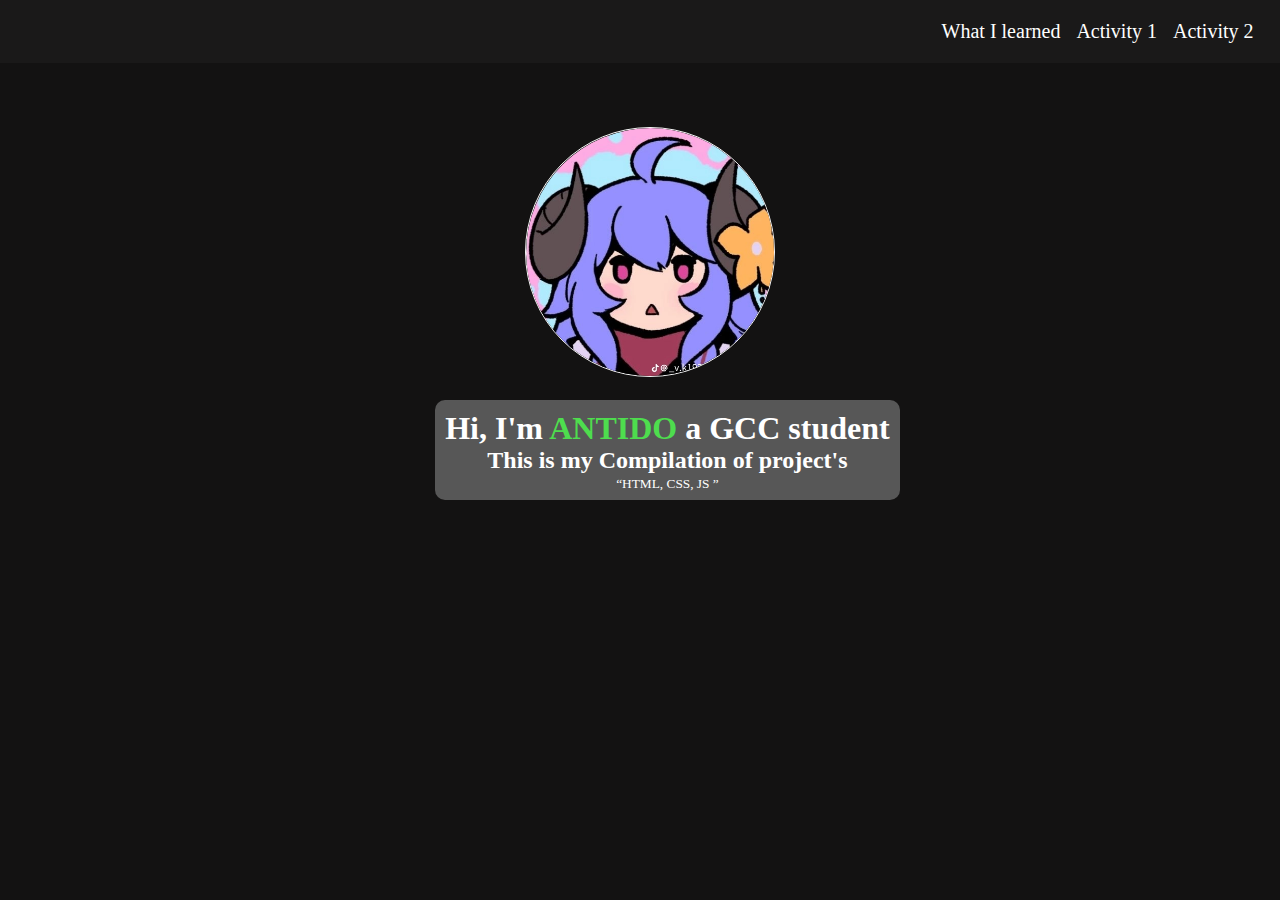
<file: index.html>
<!DOCTYPE html>
<html lang="en">
<head>
    <meta charset="UTF-8">
    <meta name="viewport" content="width=device-width, initial-scale=1.0">
    <title>Document</title>
    <link rel="stylesheet" href="/index.css/mainpage.css">
</head>
<body>
    <nav class="navpage">
        <ul>
            <li><a href="">What I learned</a></li>
            <li><a href="">Activity 1</a></li>
            <li><a href="act2.html">Activity 2</a></li>
        </ul>
    </nav>

    <div class="img">
        <img class="mainimg" src="/imgformain/23b57007b8bbb74a4cd8e8c49206254f.png" alt="">
    </div>
    <div class="boxmpage">
        <main class="pagetitle">
            <h1>Hi, I'm <span>ANTIDO</span> a GCC student</h1>
            <h2>This is my Compilation of project's</h2>
            <small><q>HTML, CSS, JS </q></small>
        </main>
    </div>

    <footer>
        
    </footer>
</body>
</html>
</file>
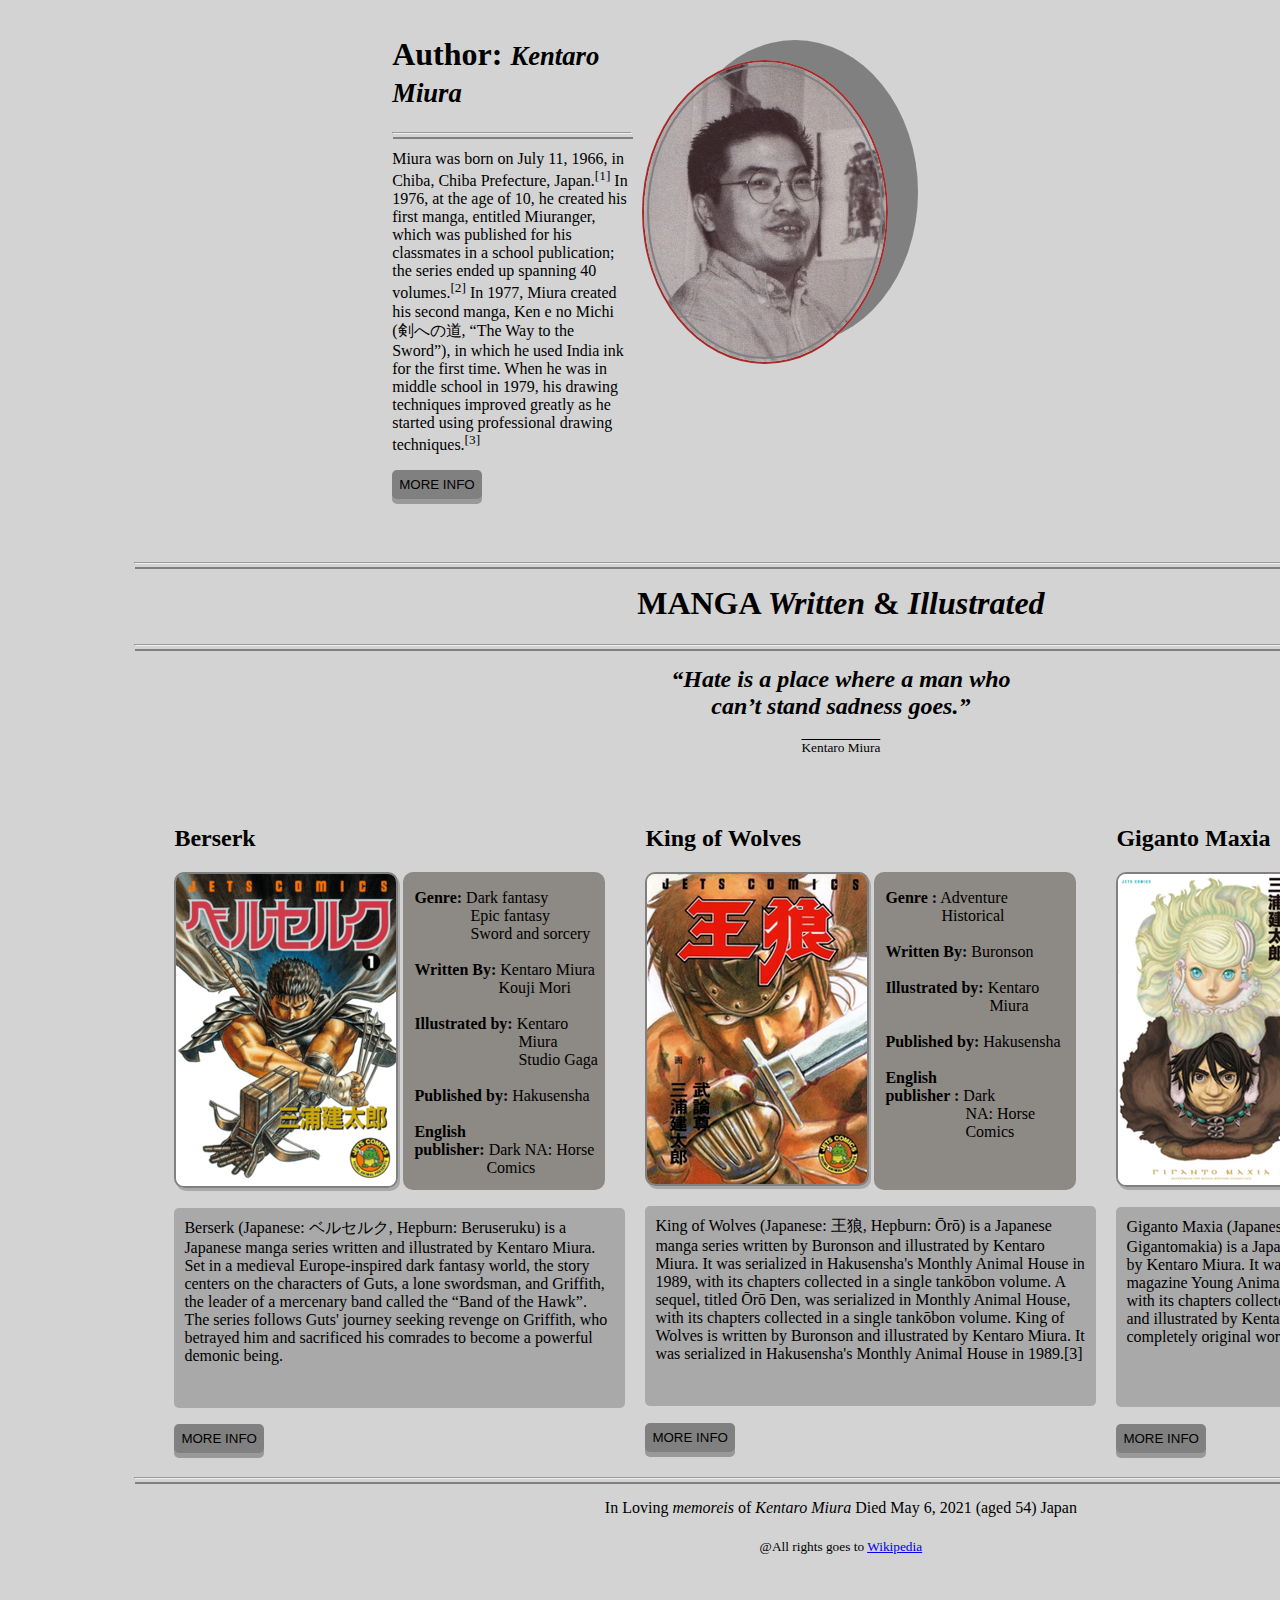
<file: act2.html>
<!DOCTYPE html>
<html lang="en">
<head>
    <meta charset="UTF-8">
    <meta name="viewport" content="width=device-width, initial-scale=1.0">
    <title>Authors</title>
    <link rel="stylesheet" href="CSS/design.css">
</head>
<body>
    <div id="sectionOne" class="sectionOne"></div>
    <div id="sectionTwo" class="sectionTwo"></div>

    <script type="module" src="/JS/app.js"></script>
</body>
</html>
</file>
<file: index.css/mainpage.css>
*{
    margin: 0;
    padding: 0;
    box-sizing: border-box;
}

body{
    background-color: rgb(19, 18, 18);
    color: white;
    height: 100vh;
}

.navpage ul{
    margin-left: 72%;
    padding: 20px;
    display: flex;
    gap: 1rem;
    list-style-type: none;
}

.navpage{
    background-color: rgb(26, 25, 25);
}

    
.navpage a{
    text-decoration: none;
    color: white;
    font-size: 20px;
}

.navpage a:hover{
    border-radius: 3px;
    background-color: rgb(46, 43, 43);
    padding: 5px 10px;
}

.boxmpage{
    margin-left: 34%;
    background-color: rgba(128, 128, 128, 0.637);
    width: fit-content;
    height: 100px;
    border-radius: 10px;
}

.img{
    margin-top: 5%;
    margin-left: 41%;
    border-radius: 50%;
    width:  250px;
    height: 250px;
    border: 1px solid whitesmoke;
    overflow: hidden;
}

.img img:hover{
    transition: 0.3s;
    transform: scale(1.4);
}

span{
    color: rgb(78, 221, 78);
}

.mainimg{
    border-radius: 50%;
    width:  250px;
    height: 250px;
}


/* Main Page title the HI IM ANTIDO */
.pagetitle{
    padding: 10px;
    text-align: center;
    margin-top: 5%;
}
</file>
<file: CSS/design.css>
.sectionOne{
        margin: 10px 30%;
        display: flex;
    }

    .sectionTwo{
        margin: 50px 10%;
        display: flex;
    }

    .ClassZ{
        width: 50%;
        border: 2px solid hidden;
        padding: 5px;
    }

    .ClassI{
        border: 2px solid brown;
        outline: 2px solid gray;
        outline-offset: -7px;
        border-radius: 50%;
        margin: 1%;
        overflow: hidden;
        height: 300px;
        box-shadow: 30px -20px gray;
    }

    .ClassI{
        margin-top: 50px;
    }

    .ClassI img:hover{
        transition: 0.3s;
        transform: scale(1.4);
    }

    .sectionOne button{
        padding: 7px 7px;
        cursor: pointer;
        text-align: center;
        text-decoration: none;
        outline: none;
        background-color: gray;
        border: none;
        border-radius: 5px;
        box-shadow: 0 5px #999;
    }

    .button:active {
        background-color: gray;
        box-shadow: 0 5px #666;
        transform: translateY(4px);
    }

    body{
        background-color: lightgray;
    }

    .sectionTwo ul{
        padding-top: 200px;
    }

    .sectionTwo li{
        list-style-type: none;
    }

    .sectionTwo h1{
        text-align: center;
    }

    /*Card cont*/
    .container{
        margin-top: -180px;
        display: flex;
    }

    .card1{
        width: 50%;
    }

    .card2{
        width: 50%;
    }

    .card2 .btn2{
        margin-top: 25px;
    }

    .card3{
        width: 50%;
    }

    .img1:hover{
        transition: 0.3s;
        transform: scale(1.4);
    }

    
    .img2:hover{
        transition: 0.3s;
        transform: scale(1.4);
    }

    
    .img3:hover{
        transition: 0.3s;
        transform: scale(1.4);
    }



    /*button for 1*/
    .btn1{
        display: inline-block;
        padding: 7px 7px;
        cursor: pointer;
        text-align: center;
        text-decoration: none;
        outline: none;
        background-color: gray;
        border: none;
        border-radius: 5px;
        box-shadow: 0 5px #999;
    }

    .btn1 button:hover{
        background-color: lightblue;
        box-shadow: 0 12px 16px 0 rgba(0,0,0,0.24),0 17px 50px 0 rgba(0,0,0,0.19);
    }

    .btn1:active {
        background-color: lightslategray;
        box-shadow: 0 5px #666;
        transform: translateY(4px);
    }


    /*button2*/
    .btn4{
        margin-top: 1px;
        padding: 7px 7px;
        cursor: pointer;
        text-decoration: none;
        outline: none;
        background-color: gray;
        border: none;
        border-radius: 5px;
        box-shadow: 0 5px #999;
    }

    .btn4 button:hover{
        background-color: lightblue;
    }

    .btn4:active {
        background-color: lightslategray;
        box-shadow: 0 5px #666;
        transform: translateY(4px);
    }

        /*button 3*/
        .btn3{
            margin-top:1px;
            padding: 7px 7px;
            cursor: pointer;
            text-align: center;
            text-decoration: none;
            outline: none;
            background-color: gray;
            border: none;
            border-radius: 5px;
            box-shadow: 0 5px #999;
        }
    
        .btn3 button:hover{
            background-color: lightblue;
            box-shadow: 0 12px 16px 0 rgba(0,0,0,0.24),0 17px 50px 0 rgba(0,0,0,0.19);
        }
    
        .btn3:active {
            background-color: lightslategray;
            box-shadow: 0 5px #666;
            transform: translateY(4px);
        }

        hr{
            box-shadow: 1px 5px gray;
        }

        footer{
            text-align: center;
            margin-top: 20px;
        }
        /* This is the card Img*/
        .img1{
            border: 2px solid gray;
            border-radius: 10px;
            box-shadow: 2px 3px darkgray;
        }

        .img2{
            border: 2px solid gray;
            border-radius: 10px;
            box-shadow: 2px 3px darkgray;
        }

        .img3{
            border: 2px solid gray;
            border-radius: 10px;
            box-shadow: 2px 3px darkgray;
        }

        .p2{
            background-color: darkgray;
            width: 100%;
            height: 180px;
            padding: 10px;  
            border-radius: 5px;
        }

        .flex-container {
            display: flex;
          }

          .flex-container .sideb{
            padding: 1px;
            background-color: #6e6762af;
            margin-left: 5px;
            width: 200px;
            height: 316px;
            border-radius: 10px;
          }

          .sideb p{
            padding-left: 10px;
          }

          .sideb:hover{
            transition: 1s;
            transform: scale(1.4);
          }

          span{
            text-decoration: overline;
          }

          /*Img in data one*/
          .box{
            margin-left:  500px;
            border-radius: 50%;
            width: 200px;
            height: 100px;
            border: 2px solid;
          }
</file>
